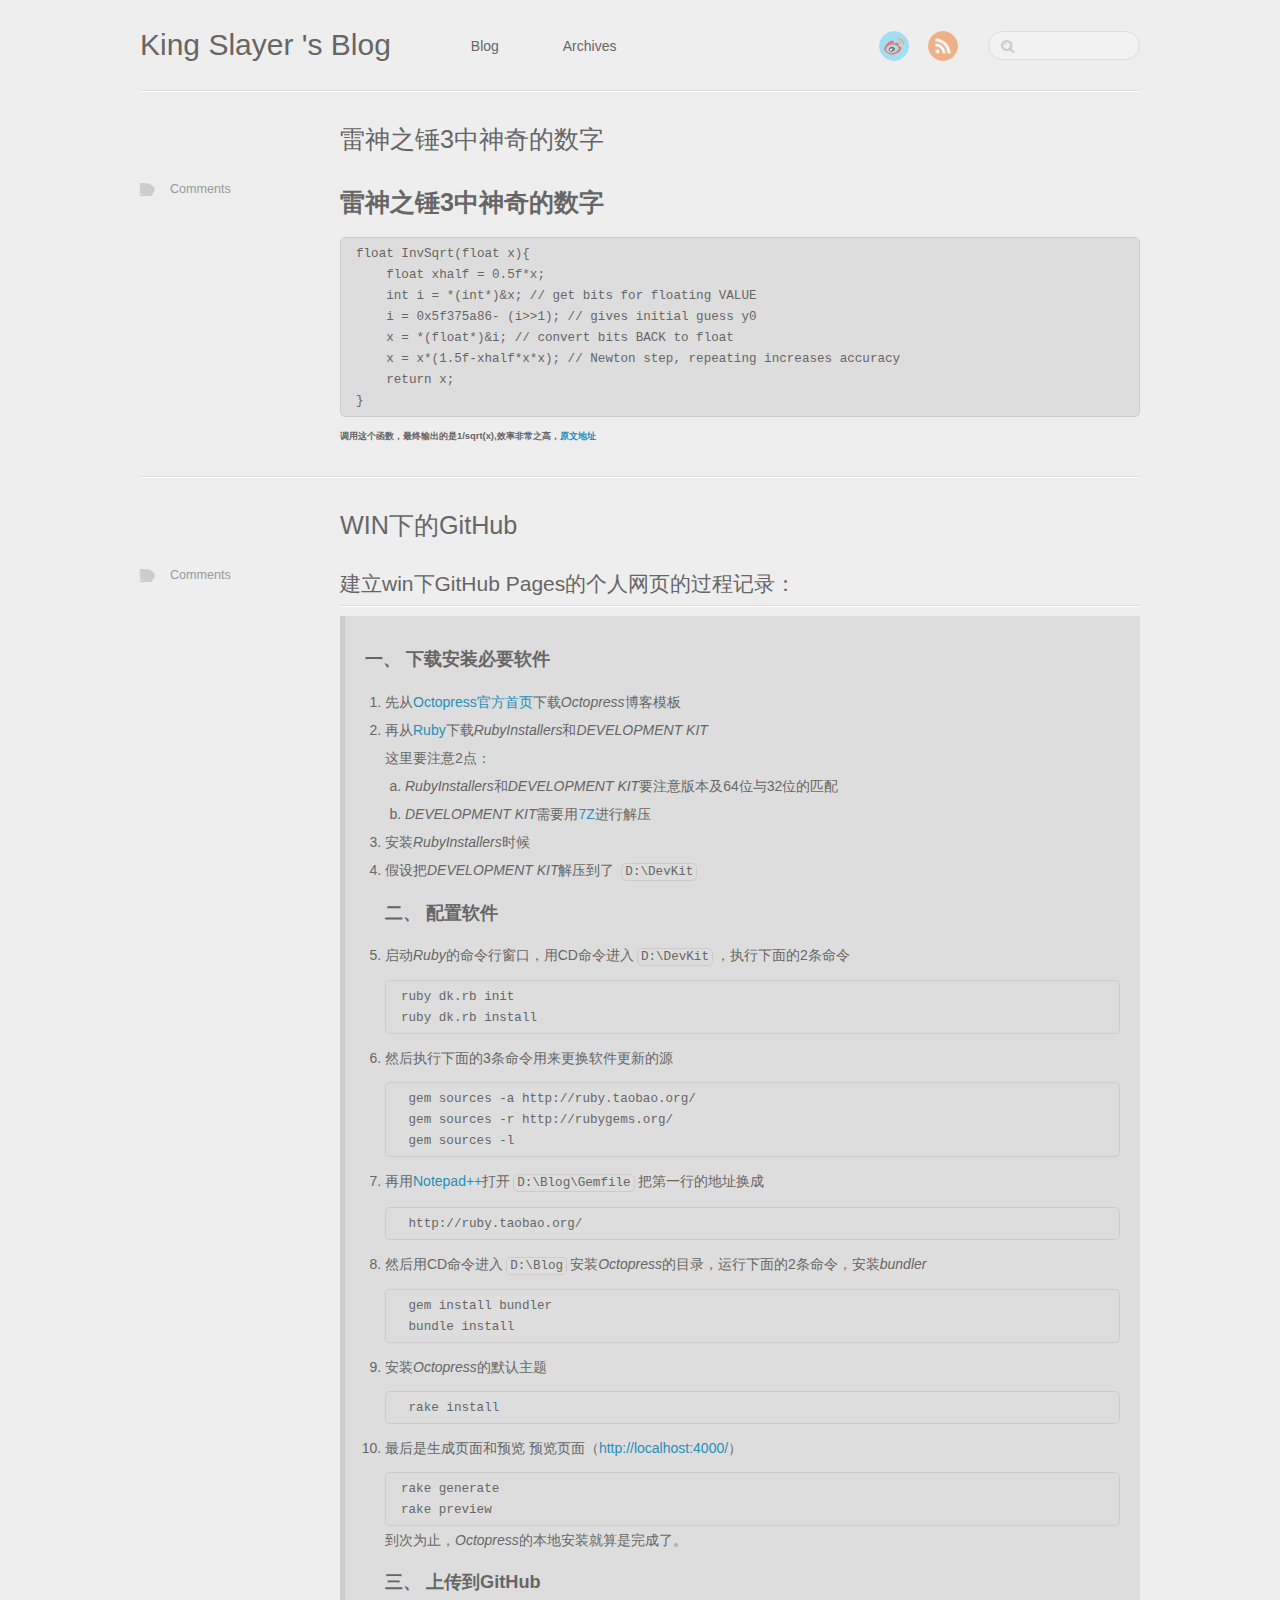
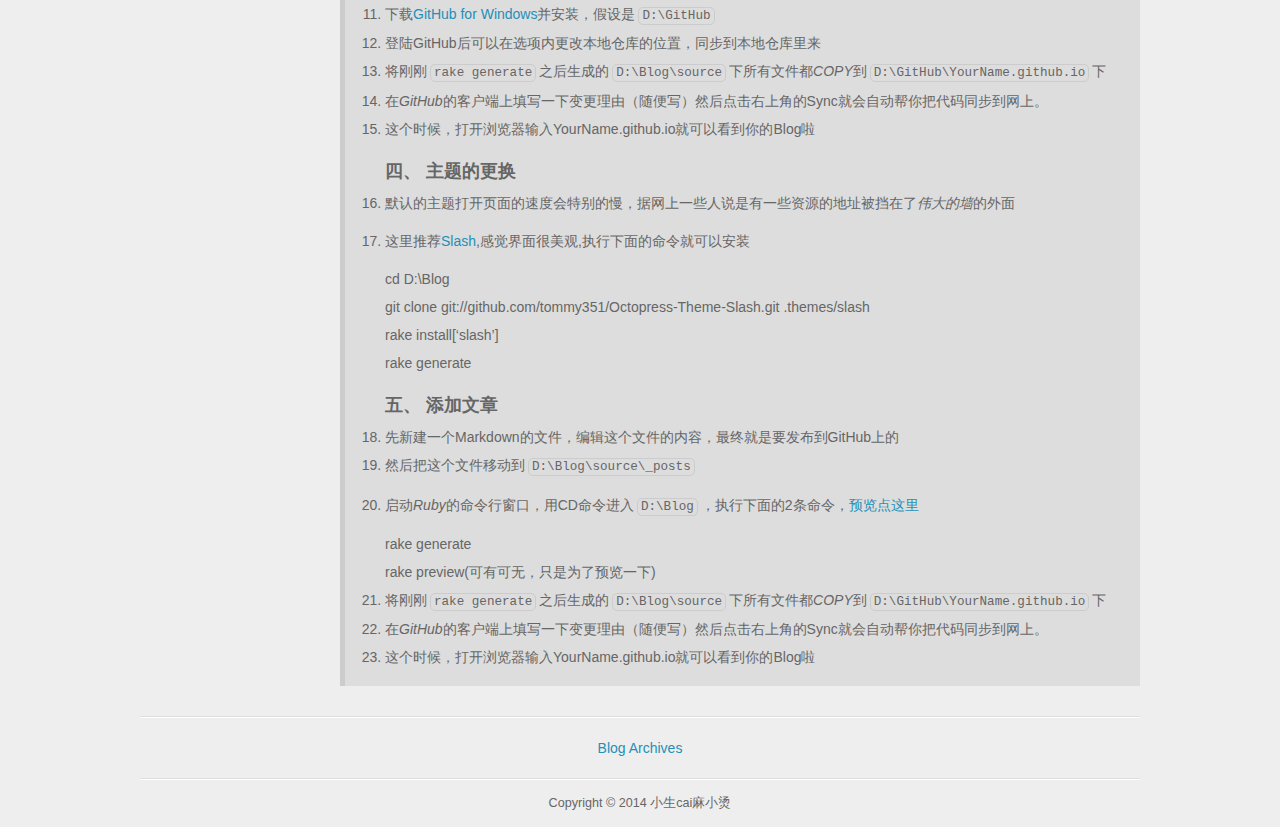
<file: index.html>
<!DOCTYPE HTML>
<html>
<head>
	<meta charset="utf-8">
	<title>King Slayer 's Blog</title>
	<meta name="author" content="小生cai麻小烫">

	
	<meta name="description" content="雷神之锤3中神奇的数字 float InvSqrt(float x){ float xhalf = 0.5f*x; int i = *(int*)&amp;x; // get bits for floating VALUE i = 0x5f375a86- (i&gt;&gt;1); // &hellip;">
	
	<meta name="viewport" content="width=device-width, initial-scale=1, maximum-scale=1">

	<link href="/atom.xml" rel="alternate" title="King Slayer 's Blog" type="application/atom+xml">
	<link rel="canonical" href="">
	<link href="/favicon.png" rel="shortcut icon">
	<link href="/stylesheets/screen.css" media="screen, projection" rel="stylesheet" type="text/css">
	<!--[if lt IE 9]><script src="//html5shiv.googlecode.com/svn/trunk/html5.js"></script><![endif]-->
	<script async="true" src="//ajax.googleapis.com/ajax/libs/jquery/1.7.2/jquery.min.js"></script>
	
</head>


<body>
	<header id="header" class="inner"><h1><a href="/">King Slayer 's Blog</a></h1>
<nav id="main-nav"><ul class="main">
	<li><a href="/">Blog</a></li>
	<li><a href="/blog/archives">Archives</a></li>
</ul>
</nav>
<nav id="mobile-nav">
	<div class="alignleft menu">
		<a class="button">Menu</a>
		<div class="container"><ul class="main">
	<li><a href="/">Blog</a></li>
	<li><a href="/blog/archives">Archives</a></li>
</ul>
</div>
	</div>
	<div class="alignright search">
		<a class="button"></a>
		<div class="container">
			<form action="https://www.google.com/search" method="get">
				<input type="text" name="q" results="0">
				<input type="hidden" name="q" value="site:kingslayers.github.io">
			</form>
		</div>
	</div>
</nav>
<nav id="sub-nav" class="alignright">
	<div class="social">
		
		
		
		
		<a class="weibo" href="http://weibo.com/u/1797451122" title="Weibo">Weibo</a>
		
		
    
		
		
		
		
		
		<a class="rss" href="/atom.xml" title="RSS">RSS</a>
		
    
	</div>
	<form class="search" action="https://www.google.com/search" method="get">
		<input class="alignright" type="text" name="q" results="0">
		<input type="hidden" name="q" value="site:kingslayers.github.io">
	</form>
</nav>

</header>
	
		


	
	<div id="content" class="inner">


    <article class="post">
	<h2 class="title">
		
		<a href="/blog/2014/12/18/di-er-pian/">
		
			雷神之锤3中神奇的数字</a>
	</h2>
	<div class="entry-content">
		<h1>雷神之锤3中神奇的数字</h1>

<pre><code>float InvSqrt(float x){
    float xhalf = 0.5f*x;
    int i = *(int*)&amp;x; // get bits for floating VALUE
    i = 0x5f375a86- (i&gt;&gt;1); // gives initial guess y0
    x = *(float*)&amp;i; // convert bits BACK to float
    x = x*(1.5f-xhalf*x*x); // Newton step, repeating increases accuracy
    return x;
}
</code></pre>

<h6>调用这个函数，最终输出的是1/sqrt(x),效率非常之高，<a href="http://octopress.org">原文地址</a></h6>

		
		
	</div>


<div class="meta">
	<div class="date">








  


<time datetime="2014-12-18T08:33:03+08:00" pubdate data-updated="true"></time></div>
	<div class="tags">

</div>
	
	
          <div class="comments"><a href="/blog/2014/12/18/di-er-pian/#comments">Comments</a>
         
</div>
</article>


    <article class="post">
	<h2 class="title">
		
		<a href="/blog/2014/08/12/di-yi-pian/">
		
			WIN下的GitHub</a>
	</h2>
	<div class="entry-content">
		<h2>建立win下GitHub Pages的个人网页的过程记录：</h2>

<blockquote><h3>一、 下载安装必要软件</h3>

<ol>
<li>先从<a href="http://octopress.org">Octopress官方首页</a>下载<em>Octopress</em>博客模板</li>
<li>再从<a href="http://rubyinstaller.org/downloads/">Ruby</a>下载<em>RubyInstallers</em>和<em>DEVELOPMENT KIT</em><br/>
 这里要注意2点：

<ol type="a">
<li><em>RubyInstallers</em>和<em>DEVELOPMENT KIT</em>要注意版本及64位与32位的匹配</li>
<li><em>DEVELOPMENT KIT</em>需要用<a href="http://sparanoid.com/lab/7z/">7Z</a>进行解压</li>
</ol>
</li>
<li>安装<em>RubyInstallers</em>时候</li>
<li>假设把<em>DEVELOPMENT KIT</em>解压到了 <code>D:\DevKit</code>

<h3>二、 配置软件</h3></li>
<li><p>启动<em>Ruby</em>的命令行窗口，用CD命令进入<code>D:\DevKit</code>，执行下面的2条命令</p>

<pre><code>ruby dk.rb init
ruby dk.rb install
</code></pre></li>
<li><p>然后执行下面的3条命令用来更换软件更新的源</p>

<pre><code> gem sources -a http://ruby.taobao.org/
 gem sources -r http://rubygems.org/
 gem sources -l
</code></pre></li>
<li><p>再用<a href="http://www.notepad-plus-plus.org/">Notepad++</a>打开<code>D:\Blog\Gemfile</code>把第一行的地址换成</p>

<pre><code> http://ruby.taobao.org/
</code></pre></li>
<li><p>然后用CD命令进入<code>D:\Blog</code>安装<em>Octopress</em>的目录，运行下面的2条命令，安装<em>bundler</em></p>

<pre><code> gem install bundler
 bundle install
</code></pre></li>
<li><p>安装<em>Octopress</em>的默认主题</p>

<pre><code> rake install
</code></pre></li>
<li><p>最后是生成页面和预览 预览页面（<a href="http://localhost:4000/">http://localhost:4000/</a>）</p>

<pre><code>rake generate
rake preview
</code></pre>

到次为止，<em>Octopress</em>的本地安装就算是完成了。

<h3>三、 上传到GitHub</h3></li>
<li>下载<a href="https://windows.github.com/">GitHub for Windows</a>并安装，假设是<code>D:\GitHub</code></li>
<li>登陆GitHub后可以在选项内更改本地仓库的位置，同步到本地仓库里来</li>
<li>将刚刚<code>rake generate</code>之后生成的<code>D:\Blog\source</code>下所有文件都<em>COPY</em>到<code>D:\GitHub\YourName.github.io</code>下</li>
<li>在<em>GitHub</em>的客户端上填写一下变更理由（随便写）然后点击右上角的Sync就会自动帮你把代码同步到网上。</li>
<li>这个时候，打开浏览器输入YourName.github.io就可以看到你的Blog啦

<h3>四、 主题的更换</h3></li>
<li>默认的主题打开页面的速度会特别的慢，据网上一些人说是有一些资源的地址被挡在了<em>伟大的墙</em>的外面</li>
<li><p>这里推荐<a href="http://tommy351.github.io/Octopress-Theme-Slash/index_tw.html">Slash</a>,感觉界面很美观,执行下面的命令就可以安装</p>

<p> cd D:\Blog<br/>
 git clone git://github.com/tommy351/Octopress-Theme-Slash.git .themes/slash<br/>
 rake install[&lsquo;slash&rsquo;]<br/>
 rake generate</p>

<h3>五、 添加文章</h3></li>
<li>先新建一个Markdown的文件，编辑这个文件的内容，最终就是要发布到GitHub上的</li>
<li>然后把这个文件移动到<code>D:\Blog\source\_posts</code></li>
<li><p>启动<em>Ruby</em>的命令行窗口，用CD命令进入<code>D:\Blog</code>，执行下面的2条命令，<a href="http://localhost:4000/">预览点这里</a></p>

<p> rake generate<br/>
 rake preview(可有可无，只是为了预览一下)</p></li>
<li>将刚刚<code>rake generate</code>之后生成的<code>D:\Blog\source</code>下所有文件都<em>COPY</em>到<code>D:\GitHub\YourName.github.io</code>下</li>
<li>在<em>GitHub</em>的客户端上填写一下变更理由（随便写）然后点击右上角的Sync就会自动帮你把代码同步到网上。</li>
<li>这个时候，打开浏览器输入YourName.github.io就可以看到你的Blog啦</li>
</ol>
</blockquote>

		
		
	</div>


<div class="meta">
	<div class="date">








  


<time datetime="2014-08-12T08:33:03+08:00" pubdate data-updated="true"></time></div>
	<div class="tags">

</div>
	
	
          <div class="comments"><a href="/blog/2014/08/12/di-yi-pian/#comments">Comments</a>
         
</div>
</article>

<nav id="pagenavi">
    
    
    <div class="center"><a href="/blog/archives">Blog Archives</a></div>
</nav></div>
	<footer id="footer" class="inner">Copyright &copy; 2014

    小生cai麻小烫

<script type="text/javascript">
var _bdhmProtocol = (("https:" == document.location.protocol) ? " https://" : " http://");
document.write(unescape("%3Cscript src='" + _bdhmProtocol + "hm.baidu.com/h.js%3F1a7247592739180946e86249f70eda1c' type='text/javascript'%3E%3C/script%3E"));
</script>
</footer>
	<script src="/javascripts/slash.js"></script>
<script src="/javascripts/jquery.fancybox.pack.js"></script>
<script type="text/javascript">
(function($){
	$('.fancybox').fancybox();
})(jQuery);
</script> <!-- Delete or comment this line to disable Fancybox -->






</body>
</html>
</file>
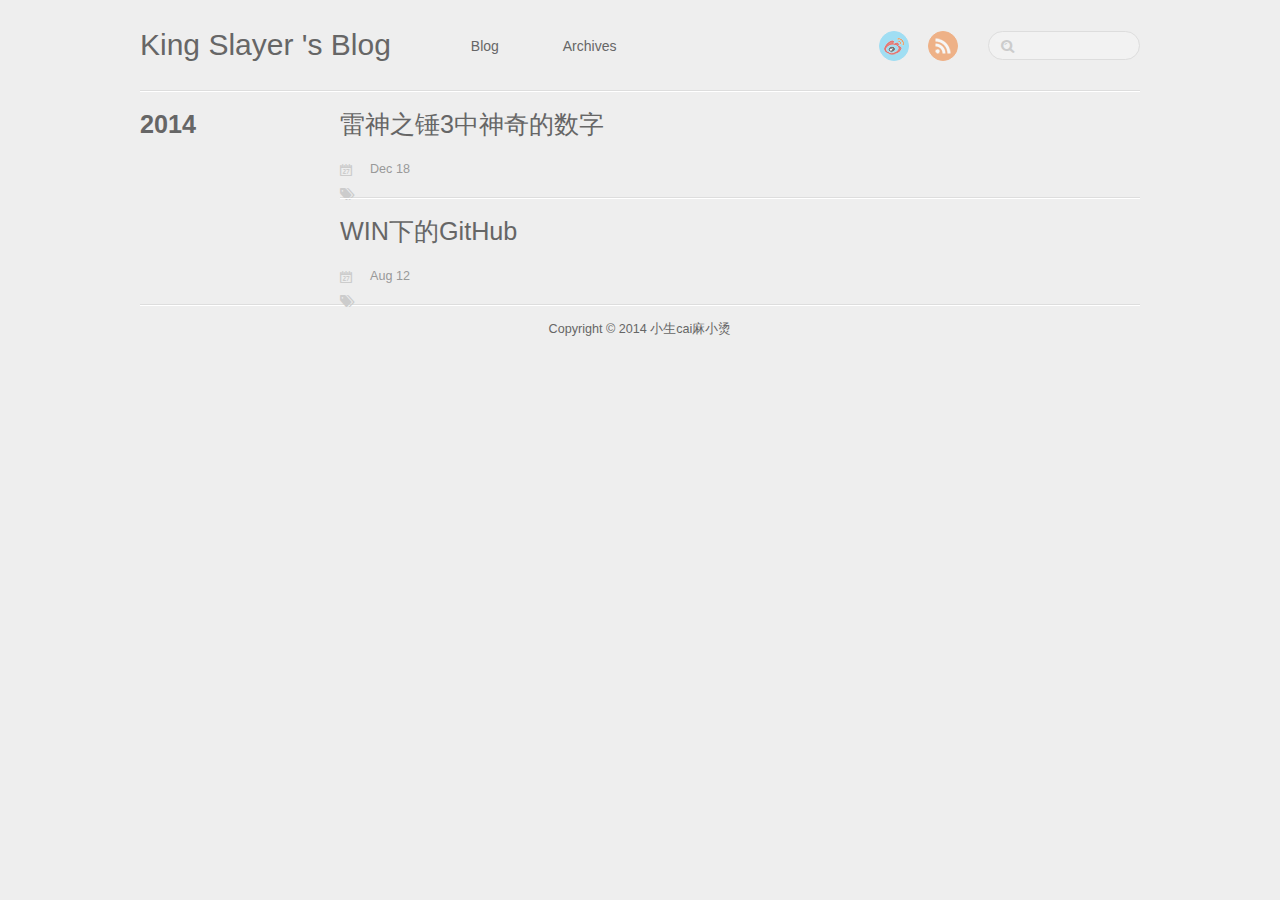
<file: blog/archives/index.html>
<!DOCTYPE HTML>
<html>
<head>
	<meta charset="utf-8">
	<title>Blog Archives - King Slayer 's Blog</title>
	<meta name="author" content="小生cai麻小烫">

	
	<meta name="description" content=" 2014 雷神之锤3中神奇的数字 Dec 18 WIN下的GitHub Aug 12 ">
	
	<meta name="viewport" content="width=device-width, initial-scale=1, maximum-scale=1">

	<link href="/atom.xml" rel="alternate" title="King Slayer 's Blog" type="application/atom+xml">
	<link rel="canonical" href="">
	<link href="/favicon.png" rel="shortcut icon">
	<link href="/stylesheets/screen.css" media="screen, projection" rel="stylesheet" type="text/css">
	<!--[if lt IE 9]><script src="//html5shiv.googlecode.com/svn/trunk/html5.js"></script><![endif]-->
	<script async="true" src="//ajax.googleapis.com/ajax/libs/jquery/1.7.2/jquery.min.js"></script>
	
</head>


<body>
	<header id="header" class="inner"><h1><a href="/">King Slayer 's Blog</a></h1>
<nav id="main-nav"><ul class="main">
	<li><a href="/">Blog</a></li>
	<li><a href="/blog/archives">Archives</a></li>
</ul>
</nav>
<nav id="mobile-nav">
	<div class="alignleft menu">
		<a class="button">Menu</a>
		<div class="container"><ul class="main">
	<li><a href="/">Blog</a></li>
	<li><a href="/blog/archives">Archives</a></li>
</ul>
</div>
	</div>
	<div class="alignright search">
		<a class="button"></a>
		<div class="container">
			<form action="https://www.google.com/search" method="get">
				<input type="text" name="q" results="0">
				<input type="hidden" name="q" value="site:kingslayers.github.io">
			</form>
		</div>
	</div>
</nav>
<nav id="sub-nav" class="alignright">
	<div class="social">
		
		
		
		
		<a class="weibo" href="http://weibo.com/u/1797451122" title="Weibo">Weibo</a>
		
		
    
		
		
		
		
		
		<a class="rss" href="/atom.xml" title="RSS">RSS</a>
		
    
	</div>
	<form class="search" action="https://www.google.com/search" method="get">
		<input class="alignright" type="text" name="q" results="0">
		<input type="hidden" name="q" value="site:kingslayers.github.io">
	</form>
</nav>

</header>
	
		


	
	<div id="content" class="inner">
	


	
	
	<section class="archives"><h1 class="year">2014</h1>

<article>
	<h2 class="title"><a href="/blog/2014/12/18/di-er-pian/">雷神之锤3中神奇的数字</a></h2>
	<div class="meta">
		<div class="date">Dec 18</div>
		<div class="tags">

</div>
	    
	</div>
</article>
	

	


<article>
	<h2 class="title"><a href="/blog/2014/08/12/di-yi-pian/">WIN下的GitHub</a></h2>
	<div class="meta">
		<div class="date">Aug 12</div>
		<div class="tags">

</div>
	    
	</div>
</article>
	
	</section>
	
</div>
	<footer id="footer" class="inner">Copyright &copy; 2014

    小生cai麻小烫

<script type="text/javascript">
var _bdhmProtocol = (("https:" == document.location.protocol) ? " https://" : " http://");
document.write(unescape("%3Cscript src='" + _bdhmProtocol + "hm.baidu.com/h.js%3F1a7247592739180946e86249f70eda1c' type='text/javascript'%3E%3C/script%3E"));
</script>
</footer>
	<script src="/javascripts/slash.js"></script>
<script src="/javascripts/jquery.fancybox.pack.js"></script>
<script type="text/javascript">
(function($){
	$('.fancybox').fancybox();
})(jQuery);
</script> <!-- Delete or comment this line to disable Fancybox -->






</body>
</html>
</file>
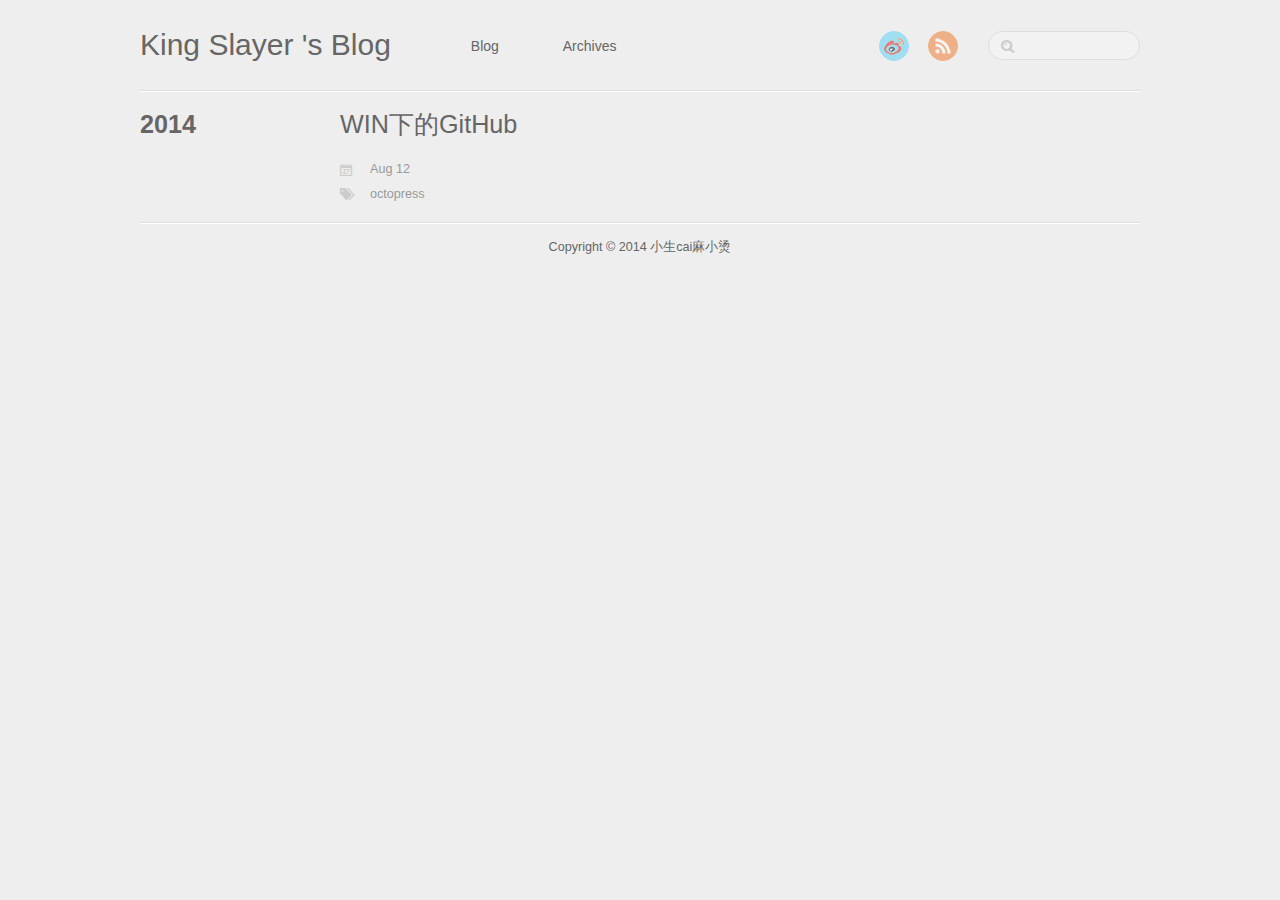
<file: blog/categories/octopress/index.html>
<!DOCTYPE HTML>
<html>
<head>
	<meta charset="utf-8">
	<title>Category: octopress - King Slayer 's Blog</title>
	<meta name="author" content="小生cai麻小烫">

	
	<meta name="description" content="Category: octopress">
	
	<meta name="viewport" content="width=device-width, initial-scale=1, maximum-scale=1">

	<link href="/atom.xml" rel="alternate" title="King Slayer 's Blog" type="application/atom+xml">
	<link rel="canonical" href="">
	<link href="/favicon.png" rel="shortcut icon">
	<link href="/stylesheets/screen.css" media="screen, projection" rel="stylesheet" type="text/css">
	<!--[if lt IE 9]><script src="//html5shiv.googlecode.com/svn/trunk/html5.js"></script><![endif]-->
	<script async="true" src="//ajax.googleapis.com/ajax/libs/jquery/1.7.2/jquery.min.js"></script>
	
</head>


<body>
	<header id="header" class="inner"><h1><a href="/">King Slayer 's Blog</a></h1>
<nav id="main-nav"><ul class="main">
	<li><a href="/">Blog</a></li>
	<li><a href="/blog/archives">Archives</a></li>
</ul>
</nav>
<nav id="mobile-nav">
	<div class="alignleft menu">
		<a class="button">Menu</a>
		<div class="container"><ul class="main">
	<li><a href="/">Blog</a></li>
	<li><a href="/blog/archives">Archives</a></li>
</ul>
</div>
	</div>
	<div class="alignright search">
		<a class="button"></a>
		<div class="container">
			<form action="https://www.google.com/search" method="get">
				<input type="text" name="q" results="0">
				<input type="hidden" name="q" value="site:kingslayers.github.io">
			</form>
		</div>
	</div>
</nav>
<nav id="sub-nav" class="alignright">
	<div class="social">
		
		
		
		
		<a class="weibo" href="http://weibo.com/u/1797451122" title="Weibo">Weibo</a>
		
		
    
		
		
		
		
		
		<a class="rss" href="/atom.xml" title="RSS">RSS</a>
		
    
	</div>
	<form class="search" action="https://www.google.com/search" method="get">
		<input class="alignright" type="text" name="q" results="0">
		<input type="hidden" name="q" value="site:kingslayers.github.io">
	</form>
</nav>

</header>
	
		


	
	<div id="content" class="inner">
	


	
	
	<section class="archives"><h1 class="year">2014</h1>

<article>
	<h2 class="title"><a href="/blog/2014/08/12/di-yi-pian/">WIN下的GitHub</a></h2>
	<div class="meta">
		<div class="date">Aug 12</div>
		<div class="tags">


	<a class='category' href='/blog/categories/octopress/'>octopress</a>


</div>
	    
	</div>
</article>
	
	</section>
	

</div>
	<footer id="footer" class="inner">Copyright &copy; 2014

    小生cai麻小烫

<script type="text/javascript">
var _bdhmProtocol = (("https:" == document.location.protocol) ? " https://" : " http://");
document.write(unescape("%3Cscript src='" + _bdhmProtocol + "hm.baidu.com/h.js%3F1a7247592739180946e86249f70eda1c' type='text/javascript'%3E%3C/script%3E"));
</script>
</footer>
	<script src="/javascripts/slash.js"></script>
<script src="/javascripts/jquery.fancybox.pack.js"></script>
<script type="text/javascript">
(function($){
	$('.fancybox').fancybox();
})(jQuery);
</script> <!-- Delete or comment this line to disable Fancybox -->






</body>
</html>
</file>
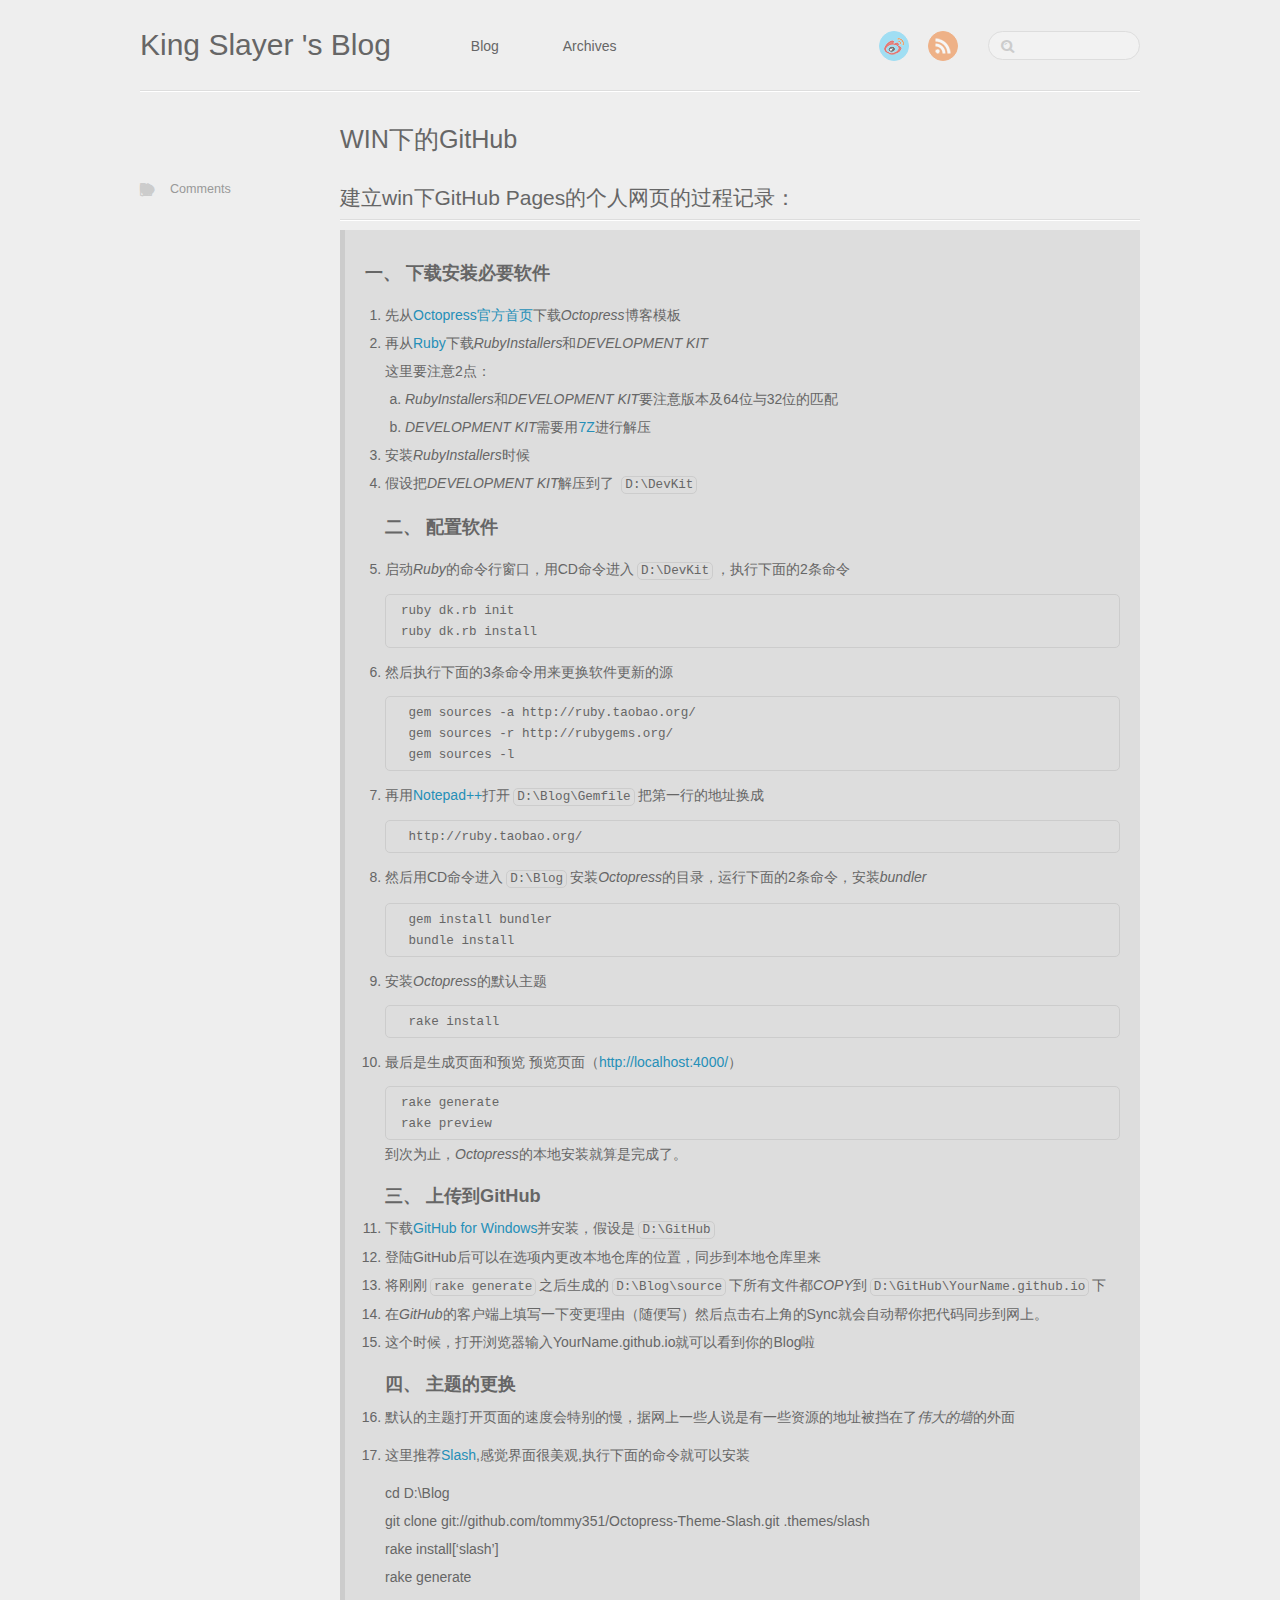
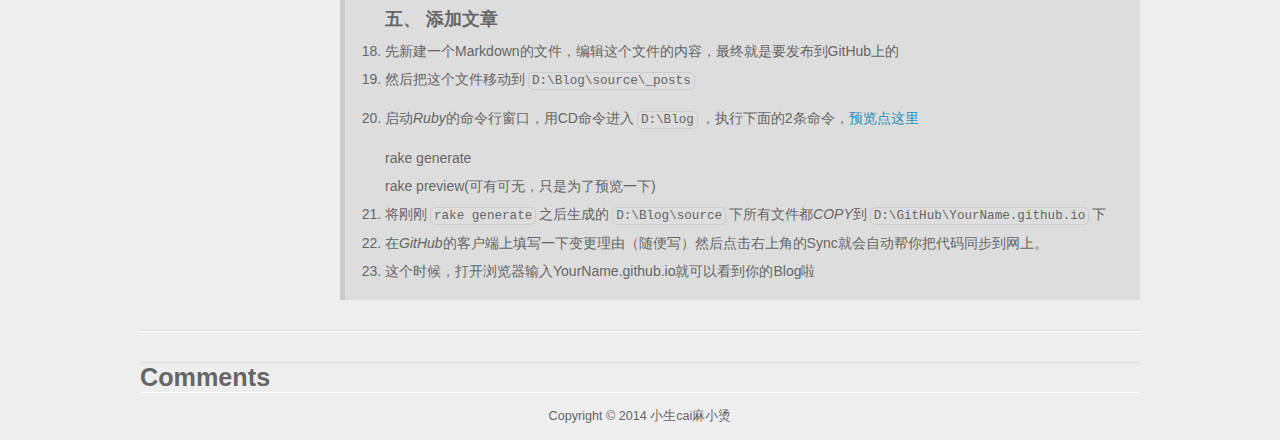
<file: blog/2014/08/12/di-yi-pian/index.html>
<!DOCTYPE HTML>
<html>
<head>
	<meta charset="utf-8">
	<title>WIN下的GitHub - King Slayer 's Blog</title>
	<meta name="author" content="小生cai麻小烫">

	
	<meta name="description" content="建立win下GitHub Pages的个人网页的过程记录： 一、 下载安装必要软件 先从Octopress官方首页下载Octopress博客模板
再从Ruby下载RubyInstallers和DEVELOPMENT KIT 这里要注意2点： RubyInstallers和DEVELOPMENT &hellip;">
	
	<meta name="viewport" content="width=device-width, initial-scale=1, maximum-scale=1">

	<link href="/atom.xml" rel="alternate" title="King Slayer 's Blog" type="application/atom+xml">
	<link rel="canonical" href="">
	<link href="/favicon.png" rel="shortcut icon">
	<link href="/stylesheets/screen.css" media="screen, projection" rel="stylesheet" type="text/css">
	<!--[if lt IE 9]><script src="//html5shiv.googlecode.com/svn/trunk/html5.js"></script><![endif]-->
	<script async="true" src="//ajax.googleapis.com/ajax/libs/jquery/1.7.2/jquery.min.js"></script>
	
</head>


<body>
	<header id="header" class="inner"><h1><a href="/">King Slayer 's Blog</a></h1>
<nav id="main-nav"><ul class="main">
	<li><a href="/">Blog</a></li>
	<li><a href="/blog/archives">Archives</a></li>
</ul>
</nav>
<nav id="mobile-nav">
	<div class="alignleft menu">
		<a class="button">Menu</a>
		<div class="container"><ul class="main">
	<li><a href="/">Blog</a></li>
	<li><a href="/blog/archives">Archives</a></li>
</ul>
</div>
	</div>
	<div class="alignright search">
		<a class="button"></a>
		<div class="container">
			<form action="https://www.google.com/search" method="get">
				<input type="text" name="q" results="0">
				<input type="hidden" name="q" value="site:kingslayers.github.io">
			</form>
		</div>
	</div>
</nav>
<nav id="sub-nav" class="alignright">
	<div class="social">
		
		
		
		
		<a class="weibo" href="http://weibo.com/u/1797451122" title="Weibo">Weibo</a>
		
		
    
		
		
		
		
		
		<a class="rss" href="/atom.xml" title="RSS">RSS</a>
		
    
	</div>
	<form class="search" action="https://www.google.com/search" method="get">
		<input class="alignright" type="text" name="q" results="0">
		<input type="hidden" name="q" value="site:kingslayers.github.io">
	</form>
</nav>

</header>
	
		


	
	<div id="content" class="inner"><article class="post">
	<h2 class="title">WIN下的GitHub</h2>
	<div class="entry-content"><h2>建立win下GitHub Pages的个人网页的过程记录：</h2>

<blockquote><h3>一、 下载安装必要软件</h3>

<ol>
<li>先从<a href="http://octopress.org">Octopress官方首页</a>下载<em>Octopress</em>博客模板</li>
<li>再从<a href="http://rubyinstaller.org/downloads/">Ruby</a>下载<em>RubyInstallers</em>和<em>DEVELOPMENT KIT</em><br/>
 这里要注意2点：

<ol type="a">
<li><em>RubyInstallers</em>和<em>DEVELOPMENT KIT</em>要注意版本及64位与32位的匹配</li>
<li><em>DEVELOPMENT KIT</em>需要用<a href="http://sparanoid.com/lab/7z/">7Z</a>进行解压</li>
</ol>
</li>
<li>安装<em>RubyInstallers</em>时候</li>
<li>假设把<em>DEVELOPMENT KIT</em>解压到了 <code>D:\DevKit</code>

<h3>二、 配置软件</h3></li>
<li><p>启动<em>Ruby</em>的命令行窗口，用CD命令进入<code>D:\DevKit</code>，执行下面的2条命令</p>

<pre><code>ruby dk.rb init
ruby dk.rb install
</code></pre></li>
<li><p>然后执行下面的3条命令用来更换软件更新的源</p>

<pre><code> gem sources -a http://ruby.taobao.org/
 gem sources -r http://rubygems.org/
 gem sources -l
</code></pre></li>
<li><p>再用<a href="http://www.notepad-plus-plus.org/">Notepad++</a>打开<code>D:\Blog\Gemfile</code>把第一行的地址换成</p>

<pre><code> http://ruby.taobao.org/
</code></pre></li>
<li><p>然后用CD命令进入<code>D:\Blog</code>安装<em>Octopress</em>的目录，运行下面的2条命令，安装<em>bundler</em></p>

<pre><code> gem install bundler
 bundle install
</code></pre></li>
<li><p>安装<em>Octopress</em>的默认主题</p>

<pre><code> rake install
</code></pre></li>
<li><p>最后是生成页面和预览 预览页面（<a href="http://localhost:4000/">http://localhost:4000/</a>）</p>

<pre><code>rake generate
rake preview
</code></pre>

到次为止，<em>Octopress</em>的本地安装就算是完成了。

<h3>三、 上传到GitHub</h3></li>
<li>下载<a href="https://windows.github.com/">GitHub for Windows</a>并安装，假设是<code>D:\GitHub</code></li>
<li>登陆GitHub后可以在选项内更改本地仓库的位置，同步到本地仓库里来</li>
<li>将刚刚<code>rake generate</code>之后生成的<code>D:\Blog\source</code>下所有文件都<em>COPY</em>到<code>D:\GitHub\YourName.github.io</code>下</li>
<li>在<em>GitHub</em>的客户端上填写一下变更理由（随便写）然后点击右上角的Sync就会自动帮你把代码同步到网上。</li>
<li>这个时候，打开浏览器输入YourName.github.io就可以看到你的Blog啦

<h3>四、 主题的更换</h3></li>
<li>默认的主题打开页面的速度会特别的慢，据网上一些人说是有一些资源的地址被挡在了<em>伟大的墙</em>的外面</li>
<li><p>这里推荐<a href="http://tommy351.github.io/Octopress-Theme-Slash/index_tw.html">Slash</a>,感觉界面很美观,执行下面的命令就可以安装</p>

<p> cd D:\Blog<br/>
 git clone git://github.com/tommy351/Octopress-Theme-Slash.git .themes/slash<br/>
 rake install[&lsquo;slash&rsquo;]<br/>
 rake generate</p>

<h3>五、 添加文章</h3></li>
<li>先新建一个Markdown的文件，编辑这个文件的内容，最终就是要发布到GitHub上的</li>
<li>然后把这个文件移动到<code>D:\Blog\source\_posts</code></li>
<li><p>启动<em>Ruby</em>的命令行窗口，用CD命令进入<code>D:\Blog</code>，执行下面的2条命令，<a href="http://localhost:4000/">预览点这里</a></p>

<p> rake generate<br/>
 rake preview(可有可无，只是为了预览一下)</p></li>
<li>将刚刚<code>rake generate</code>之后生成的<code>D:\Blog\source</code>下所有文件都<em>COPY</em>到<code>D:\GitHub\YourName.github.io</code>下</li>
<li>在<em>GitHub</em>的客户端上填写一下变更理由（随便写）然后点击右上角的Sync就会自动帮你把代码同步到网上。</li>
<li>这个时候，打开浏览器输入YourName.github.io就可以看到你的Blog啦</li>
</ol>
</blockquote>
</div>


<div class="meta">
	<div class="date">








  


<time datetime="2014-08-12T08:33:03+08:00" pubdate data-updated="true"></time></div>
	<div class="tags">

</div>
	
	
          <div class="comments"><a href="#comments">Comments</a>
         
</div>
</article>

	<div class="share">
	<div class="addthis_toolbox addthis_default_style ">
		
		
		<a class="addthis_button_tweet"></a>
				
		
		
	</div>
	
</div>




  <section>
    <h1>Comments</h1>
    <div id="comments" aria-live="polite"><div class="ds-thread" data-title="WIN下的GitHub"></div>
<script type="text/javascript">
  var duoshuoQuery = {short_name:"kingslayer"};
  (function() {
    var ds = document.createElement('script');
    ds.type = 'text/javascript';ds.async = true;
    ds.src = 'http://static.duoshuo.com/embed.js';
    ds.charset = 'UTF-8';
    (document.getElementsByTagName('head')[0] 
    || document.getElementsByTagName('body')[0]).appendChild(ds);
  })();
</script></div>
  </section>
</div>
	<footer id="footer" class="inner">Copyright &copy; 2014

    小生cai麻小烫

<script type="text/javascript">
var _bdhmProtocol = (("https:" == document.location.protocol) ? " https://" : " http://");
document.write(unescape("%3Cscript src='" + _bdhmProtocol + "hm.baidu.com/h.js%3F1a7247592739180946e86249f70eda1c' type='text/javascript'%3E%3C/script%3E"));
</script>
</footer>
	<script src="/javascripts/slash.js"></script>
<script src="/javascripts/jquery.fancybox.pack.js"></script>
<script type="text/javascript">
(function($){
	$('.fancybox').fancybox();
})(jQuery);
</script> <!-- Delete or comment this line to disable Fancybox -->






</body>
</html>
</file>
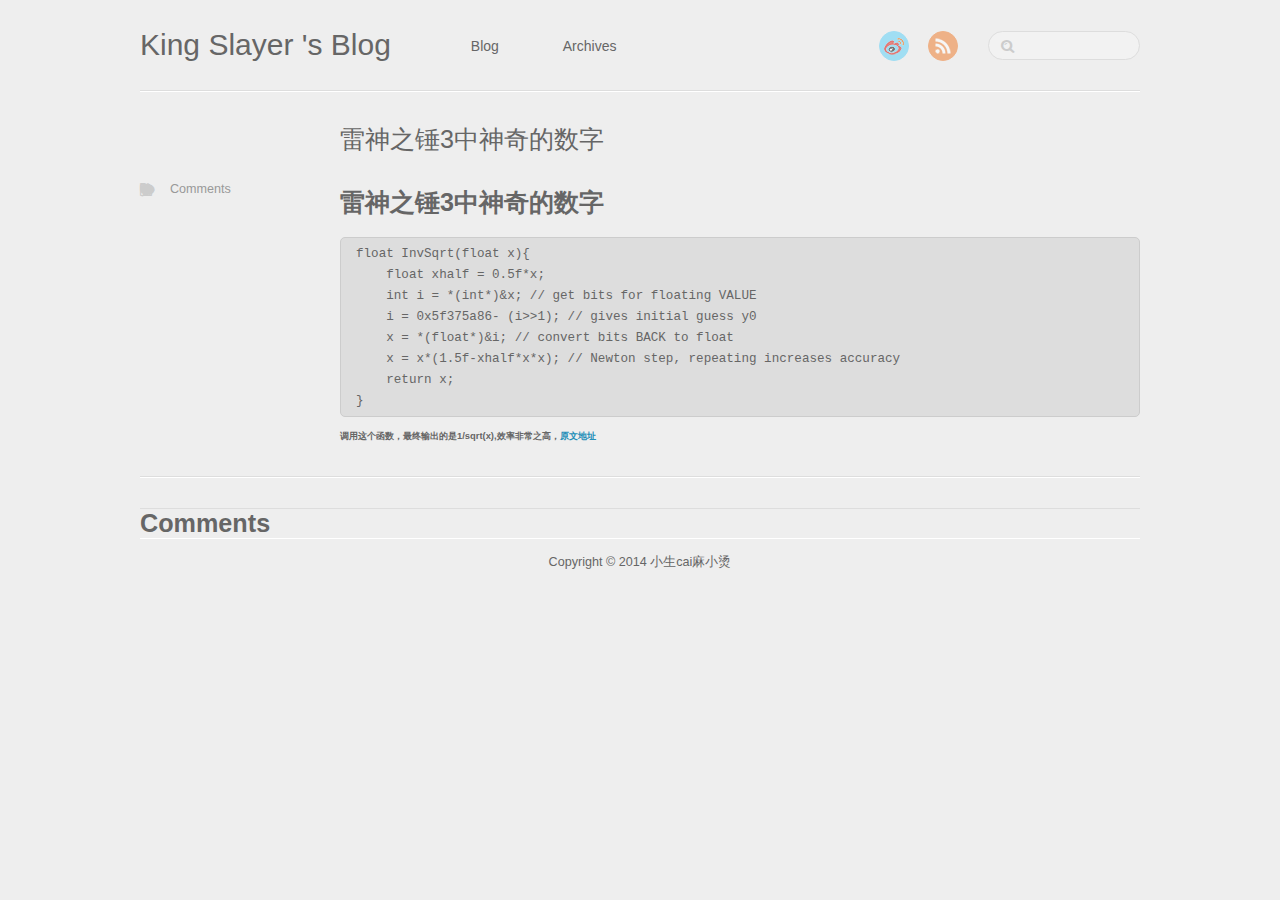
<file: blog/2014/12/18/di-er-pian/index.html>
<!DOCTYPE HTML>
<html>
<head>
	<meta charset="utf-8">
	<title>雷神之锤3中神奇的数字 - King Slayer 's Blog</title>
	<meta name="author" content="小生cai麻小烫">

	
	<meta name="description" content="雷神之锤3中神奇的数字 float InvSqrt(float x){ float xhalf = 0.5f*x; int i = *(int*)&amp;x; // get bits for floating VALUE i = 0x5f375a86- (i&gt;&gt;1); // &hellip;">
	
	<meta name="viewport" content="width=device-width, initial-scale=1, maximum-scale=1">

	<link href="/atom.xml" rel="alternate" title="King Slayer 's Blog" type="application/atom+xml">
	<link rel="canonical" href="">
	<link href="/favicon.png" rel="shortcut icon">
	<link href="/stylesheets/screen.css" media="screen, projection" rel="stylesheet" type="text/css">
	<!--[if lt IE 9]><script src="//html5shiv.googlecode.com/svn/trunk/html5.js"></script><![endif]-->
	<script async="true" src="//ajax.googleapis.com/ajax/libs/jquery/1.7.2/jquery.min.js"></script>
	
</head>


<body>
	<header id="header" class="inner"><h1><a href="/">King Slayer 's Blog</a></h1>
<nav id="main-nav"><ul class="main">
	<li><a href="/">Blog</a></li>
	<li><a href="/blog/archives">Archives</a></li>
</ul>
</nav>
<nav id="mobile-nav">
	<div class="alignleft menu">
		<a class="button">Menu</a>
		<div class="container"><ul class="main">
	<li><a href="/">Blog</a></li>
	<li><a href="/blog/archives">Archives</a></li>
</ul>
</div>
	</div>
	<div class="alignright search">
		<a class="button"></a>
		<div class="container">
			<form action="https://www.google.com/search" method="get">
				<input type="text" name="q" results="0">
				<input type="hidden" name="q" value="site:kingslayers.github.io">
			</form>
		</div>
	</div>
</nav>
<nav id="sub-nav" class="alignright">
	<div class="social">
		
		
		
		
		<a class="weibo" href="http://weibo.com/u/1797451122" title="Weibo">Weibo</a>
		
		
    
		
		
		
		
		
		<a class="rss" href="/atom.xml" title="RSS">RSS</a>
		
    
	</div>
	<form class="search" action="https://www.google.com/search" method="get">
		<input class="alignright" type="text" name="q" results="0">
		<input type="hidden" name="q" value="site:kingslayers.github.io">
	</form>
</nav>

</header>
	
		


	
	<div id="content" class="inner"><article class="post">
	<h2 class="title">雷神之锤3中神奇的数字</h2>
	<div class="entry-content"><h1>雷神之锤3中神奇的数字</h1>

<pre><code>float InvSqrt(float x){
    float xhalf = 0.5f*x;
    int i = *(int*)&amp;x; // get bits for floating VALUE
    i = 0x5f375a86- (i&gt;&gt;1); // gives initial guess y0
    x = *(float*)&amp;i; // convert bits BACK to float
    x = x*(1.5f-xhalf*x*x); // Newton step, repeating increases accuracy
    return x;
}
</code></pre>

<h6>调用这个函数，最终输出的是1/sqrt(x),效率非常之高，<a href="http://octopress.org">原文地址</a></h6>
</div>


<div class="meta">
	<div class="date">








  


<time datetime="2014-12-18T08:33:03+08:00" pubdate data-updated="true"></time></div>
	<div class="tags">

</div>
	
	
          <div class="comments"><a href="#comments">Comments</a>
         
</div>
</article>

	<div class="share">
	<div class="addthis_toolbox addthis_default_style ">
		
		
		<a class="addthis_button_tweet"></a>
				
		
		
	</div>
	
</div>




  <section>
    <h1>Comments</h1>
    <div id="comments" aria-live="polite"><div class="ds-thread" data-title="雷神之锤3中神奇的数字"></div>
<script type="text/javascript">
  var duoshuoQuery = {short_name:"kingslayer"};
  (function() {
    var ds = document.createElement('script');
    ds.type = 'text/javascript';ds.async = true;
    ds.src = 'http://static.duoshuo.com/embed.js';
    ds.charset = 'UTF-8';
    (document.getElementsByTagName('head')[0] 
    || document.getElementsByTagName('body')[0]).appendChild(ds);
  })();
</script></div>
  </section>
</div>
	<footer id="footer" class="inner">Copyright &copy; 2014

    小生cai麻小烫

<script type="text/javascript">
var _bdhmProtocol = (("https:" == document.location.protocol) ? " https://" : " http://");
document.write(unescape("%3Cscript src='" + _bdhmProtocol + "hm.baidu.com/h.js%3F1a7247592739180946e86249f70eda1c' type='text/javascript'%3E%3C/script%3E"));
</script>
</footer>
	<script src="/javascripts/slash.js"></script>
<script src="/javascripts/jquery.fancybox.pack.js"></script>
<script type="text/javascript">
(function($){
	$('.fancybox').fancybox();
})(jQuery);
</script> <!-- Delete or comment this line to disable Fancybox -->






</body>
</html>
</file>
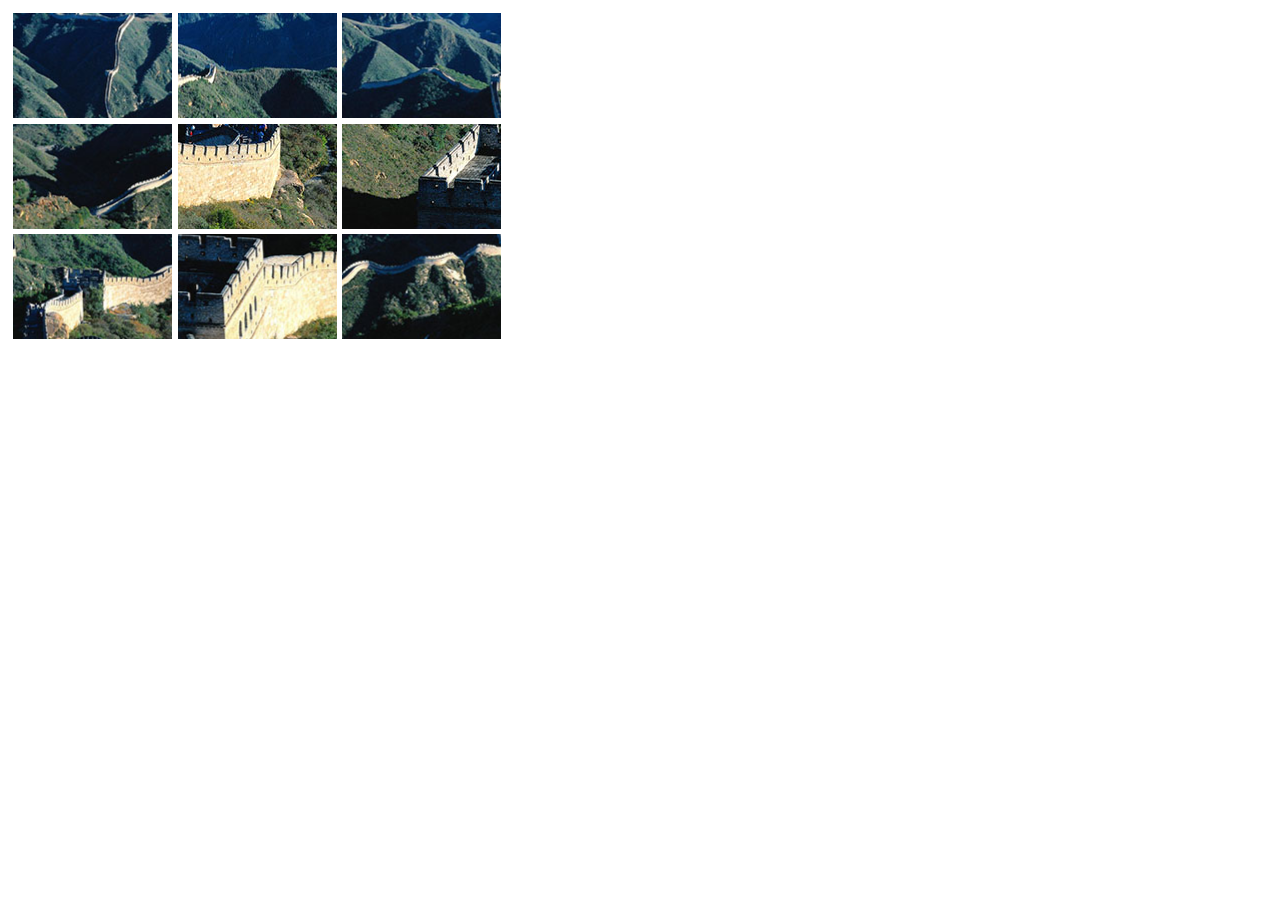
<file: canvas.html>
<!DOCTYPE html>
<html>
<head>
<title>拼图</title>
<meta name="viewport" content="width=device-width, minimum-scale=0.1,user-scalable=no">
<meta http-equiv="Content-Type" content="text/html; charset=UTF-8">
<script charset="UTF-8" type = "text/javascript" src="js/main_canvas.js"></script>
<link rel="stylesheet" type="text/css" href="css/style_canvas.css">
</head>

<body >
	<canvas id="canvas"></canvas>
</body>

</html>
</file>
<file: css/style_canvas.css>
#canvas{
position:absolute;
}
</file>
<file: stylesheets/screen.css>
@font-face{font-family:'FontAwesome';src:url("/font/fontawesome-webfont.eot");src:url("/font/fontawesome-webfont.eot?#iefix") format("embedded-opentype"),url("/font/fontawesome-webfont.woff") format("woff"),url("/font/fontawesome-webfont.ttf") format("truetype"),url("/font/fontawesome-webfont.svgz#FontAwesomeRegular") format("svg"),url("/font/fontawesome-webfont.svg#FontAwesomeRegular") format("svg");font-weight:normal;font-style:normal}*{margin:0;padding:0}body{font-family:"HelveticaNeue-Light","Helvetica Neue Light","Helvetica Neue",Helvetica,Arial,sans-serif;font-weight:300;font-size:14px;background:#eee;color:#666}@media screen and (max-width: 1040px){body{margin:0 20px}}@media screen and (max-width: 600px){body{font-size:13px}}h1{font-size:1.8em}h2{font-size:1.5em}h3{font-size:1.3em}a{text-decoration:none;outline-width:0;color:#258fb8}.alignleft{float:left}.alignright{float:right}.clearfix{*zoom:1}.clearfix:after{content:"";display:table;clear:both}.inner{width:1000px;margin:0 auto}@media screen and (max-width: 1040px){.inner{width:100%}}.pullquote-right:before,.pullquote-left:before{padding:0;border:none;content:attr(data-pullquote);float:right;width:45%;margin:.5em 0 1em 1.5em;position:relative;top:7px;font-size:1.4em;line-height:1.45em}.pullquote-left:before{float:left;margin:.5em 1.5em 1em 0}#header{height:30px;padding:30px 0;border-bottom:1px solid #ddd;line-height:30px}@media screen and (max-width: 1040px){#header{height:auto;position:relative;padding-bottom:10px}}#header a{color:#666;-webkit-transition:color 0.3s;-moz-transition:color 0.3s;-o-transition:color 0.3s;transition:color 0.3s}#header a:hover{color:#258fb8}#header h1{float:left;font-weight:300;font-size:30px}@media screen and (max-width: 1040px){#header h1{float:none}}#main-nav{float:left;margin-left:30px}@media screen and (max-width: 1040px){#main-nav{float:none;margin-left:0;margin-top:15px}}@media screen and (max-width: 600px){#main-nav>ul{display:none}}#main-nav>ul>li{margin-left:50px;display:-moz-inline-stack;display:inline-block;vertical-align:middle;*vertical-align:auto;zoom:1;*display:inline}@media screen and (max-width: 1040px){#main-nav>ul>li{margin-left:0;margin-right:50px}#main-nav>ul>li:last-of-type{margin-right:0}}#main-nav>ul>li:hover>a{color:#258fb8}#main-nav>ul>li>a{padding:38px 0;margin-top:-38px}#main-nav>ul>li>a:after{content:"\f078";color:#ccc;font:12px FontAwesome;padding-left:10px}#main-nav>ul>li>a:only-child:after{content:""}@media screen and (max-width: 1040px){#main-nav>ul>li>a{padding:18px 0}}#main-nav>ul ul{position:absolute;top:60px;left:-15px;z-index:10;white-space:nowrap;background:#ddd;border:1px solid #ccc;list-style:none;display:none;-webkit-box-shadow:0 4px 8px rgba(0,0,0,0.1);-moz-box-shadow:0 4px 8px rgba(0,0,0,0.1);box-shadow:0 4px 8px rgba(0,0,0,0.1);-webkit-border-radius:0 0 5px 5px;-moz-border-radius:0 0 5px 5px;-ms-border-radius:0 0 5px 5px;-o-border-radius:0 0 5px 5px;border-radius:0 0 5px 5px}@media screen and (max-width: 1040px){#main-nav>ul ul{top:40px}}#main-nav>ul ul ul{-webkit-border-radius:0 5px 5px 5px;-moz-border-radius:0 5px 5px 5px;-ms-border-radius:0 5px 5px 5px;-o-border-radius:0 5px 5px 5px;border-radius:0 5px 5px 5px}#main-nav>ul ul li{border-top:1px solid #eee;border-bottom:1px solid #ccc}#main-nav>ul ul li:hover{background:#d5d5d5}#main-nav>ul ul li:first-of-type{border-top:none}#main-nav>ul ul li:first-of-type ul{-webkit-border-radius:0 0 5px 5px;-moz-border-radius:0 0 5px 5px;-ms-border-radius:0 0 5px 5px;-o-border-radius:0 0 5px 5px;border-radius:0 0 5px 5px}#main-nav>ul ul li:last-of-type{border-bottom:none}#main-nav>ul ul li>a{display:block;padding:5px 15px}#main-nav>ul ul li>a:after{content:"\f054";color:#999;font:12px FontAwesome;padding-left:10px}#main-nav>ul ul li>a:hover{color:#666}#main-nav>ul ul li>a:only-child:after{content:""}#main-nav>ul ul ul{top:0;left:100%}#main-nav>ul li{position:relative}#main-nav>ul li:hover>ul{display:block}#main-nav select{display:none;margin-bottom:10px}@media screen and (max-width: 600px){#main-nav select{display:block}}#mobile-nav{display:none;height:37px;position:relative}@media screen and (max-width: 600px){#mobile-nav{display:block}}#mobile-nav a{display:block}#mobile-nav .button{cursor:pointer}#mobile-nav .container{display:none}#mobile-nav .menu{position:relative;width:100%}#mobile-nav .menu .button{background:#f2f2f2;border:1px solid #ddd;color:#999;padding:0 60px 0 10px;position:relative;-webkit-border-radius:5px;-moz-border-radius:5px;-ms-border-radius:5px;-o-border-radius:5px;border-radius:5px}#mobile-nav .menu .button:hover{color:#999}#mobile-nav .menu .button.on{color:#666;-webkit-border-radius:5px 5px 5px 0;-moz-border-radius:5px 5px 5px 0;-ms-border-radius:5px 5px 5px 0;-o-border-radius:5px 5px 5px 0;border-radius:5px 5px 5px 0}#mobile-nav .menu .button.on:before{content:"\f077"}#mobile-nav .menu .button:before{content:"\f078";color:#ddd;font:16px FontAwesome;line-height:30px;position:absolute;top:0;right:40px}#mobile-nav .menu .container{background:#f2f2f2;border:1px solid #ddd;border-top:none;position:absolute;top:31px;z-index:1;-webkit-border-radius:0 0 5px 5px;-moz-border-radius:0 0 5px 5px;-ms-border-radius:0 0 5px 5px;-o-border-radius:0 0 5px 5px;border-radius:0 0 5px 5px}#mobile-nav .menu .container ul{list-style:none}#mobile-nav .menu .container ul ul{margin-left:20px}#mobile-nav .menu .container a{padding:0 10px}#mobile-nav .search{position:absolute;top:0;right:0}#mobile-nav .search .button{background:#ddd;width:30px;height:30px;position:absolute;top:1px;right:-1px;-webkit-border-radius:0 5px 5px 0;-moz-border-radius:0 5px 5px 0;-ms-border-radius:0 5px 5px 0;-o-border-radius:0 5px 5px 0;border-radius:0 5px 5px 0}#mobile-nav .search .button:before{content:"\f002";color:#f2f2f2;font:20px FontAwesome;line-height:30px;position:absolute;top:0;left:7px}#mobile-nav .search .button.on{background:#ccc}#mobile-nav .search .button.on:before{content:"\f00d"}#mobile-nav .search .container{position:absolute;right:51px;z-index:1}#mobile-nav .search input[type="text"]{background:#fff;border:1px solid #ddd;border-right:none;color:#999;font:13px "HelveticaNeue-Light","Helvetica Neue Light","Helvetica Neue",Helvetica,Arial,sans-serif;height:30px;width:100%;padding:0 10px;-webkit-border-radius:5px 0 0 5px;-moz-border-radius:5px 0 0 5px;-ms-border-radius:5px 0 0 5px;-o-border-radius:5px 0 0 5px;border-radius:5px 0 0 5px}@media screen and (max-width: 1040px){#sub-nav{position:absolute;top:30px;right:0}}@media screen and (max-width: 600px){#sub-nav{display:none}}#sub-nav .search{float:left;margin-top:1px;position:relative}@media screen and (max-width: 1040px){#sub-nav .search{float:none;margin-top:15px}}#sub-nav .search:before{content:"\f002";color:#ccc;font:18px FontAwesome;line-height:30px;position:absolute;top:0;right:125px}#sub-nav .search input[type="text"]{background:#f2f2f2;color:#999;border:1px solid #ddd;font:13px "HelveticaNeue-Light","Helvetica Neue Light","Helvetica Neue",Helvetica,Arial,sans-serif;padding:6px 15px 6px 35px;width:100px;-webkit-transition:0.3s;-moz-transition:0.3s;-o-transition:0.3s;transition:0.3s;-webkit-border-radius:15px;-moz-border-radius:15px;-ms-border-radius:15px;-o-border-radius:15px;border-radius:15px}#sub-nav .search input[type="text"]:focus,#sub-nav .search input[type="text"]:active{background:#fff;border-top:1px solid #ccc;color:#666;outline:none}#sub-nav .social{float:left;margin-right:15px}@media screen and (max-width: 1040px){#sub-nav .social{float:none;margin-right:0}#sub-nav .social a:last-of-type{margin-right:0}}#sub-nav .social a{-webkit-border-radius:50%;-moz-border-radius:50%;-ms-border-radius:50%;-o-border-radius:50%;border-radius:50%;display:-moz-inline-stack;display:inline-block;vertical-align:middle;*vertical-align:auto;zoom:1;*display:inline;text-indent:-9999px;margin-right:15px;opacity:0.5;width:28px;height:28px;-webkit-transition:0.3s;-moz-transition:0.3s;-o-transition:0.3s;transition:0.3s}#sub-nav .social a:hover{opacity:1}#sub-nav .social a.facebook{background:url('/images/social/facebook.png?1407998377') center no-repeat #3b5998;border:1px solid #3B5998}#sub-nav .social a.facebook:hover{border:1px solid #2d4373}#sub-nav .social a.google{background:url('/images/social/google.png?1407998377') center no-repeat #c83d20;border:1px solid #C83D20}#sub-nav .social a.google:hover{border:1px solid #9c3019}#sub-nav .social a.twitter{background:url('/images/social/twitter.png?1407998377') center no-repeat #55cff8;border:1px solid #55CFF8}#sub-nav .social a.twitter:hover{border:1px solid #24c1f6}#sub-nav .social a.weibo{background:url('/images/social/weibo.png?1407998377') center no-repeat #55cff8;border:1px solid #55CFF8}#sub-nav .social a.weibo:hover{border:1px solid #24c1f6}#sub-nav .social a.github{background:url('/images/social/github.png?1407998377') center no-repeat #afb6ca;border:1px solid #afb6ca}#sub-nav .social a.github:hover{border:1px solid #909ab6}#sub-nav .social a.coderwall{background:url('/images/social/coderwall.png?1407998377') center no-repeat #3a729f;border:1px solid #3a729f}#sub-nav .social a.coderwall:hover{border:1px solid #2c577a}#sub-nav .social a.pinboard{background:url('/images/social/pinboard.png?1407998377') center no-repeat #0066c8;border:1px solid #3a729f}#sub-nav .social a.pinboard:hover{border:1px solid #0052cc}#sub-nav .social a.linkedin{background:url('/images/social/linkedin.png?1407998377') center no-repeat #005a87;border:1px solid #005A87}#sub-nav .social a.linkedin:hover{border:1px solid #003854}#sub-nav .social a.pinterest{background:url('/images/social/pinterest.png?1407998377') center no-repeat #be4037;border:1px solid #be4037}#sub-nav .social a.pinterest:hover{border:1px solid #96332c}#sub-nav .social a.delicious{background:url('/images/social/delicious.png?1407998377') center no-repeat #3271cb;border:1px solid #3271cb}#sub-nav .social a.delicious:hover{border:1px solid #285aa2}#sub-nav .social a.rss{background:url('/images/social/rss.png?1407998377') center no-repeat #ef7522;border:1px solid #ef7522}#sub-nav .social a.rss:hover{border:1px solid #cf5d0f}#sub-nav .social a.instagram{background:url('/images/social/instagram.png?1407998377') center no-repeat #406e95;border:1px solid #406e95}#sub-nav .social a.instagram:hover{border:1px solid #315471}#pagenavi{padding:20px 0;height:20px;line-height:20px;position:relative;border-top:1px solid #fff;border-bottom:1px solid #ddd}#pagenavi a:hover{text-decoration:underline}#pagenavi .prev,#pagenavi .next{position:absolute}#pagenavi .prev{padding-left:30px;left:0}#pagenavi .prev:before{content:"\f060";font:1.3em FontAwesome;position:absolute;left:0}#pagenavi .next{padding-right:30px;right:0}#pagenavi .next:before{content:"\f061";font:1.3em FontAwesome;position:absolute;right:0}#pagenavi .center{text-align:center;width:100%;display:block}@media screen and (max-width: 400px){#pagenavi .center{display:none}}article{border-bottom:1px solid #ddd;border-top:1px solid #fff;padding:30px 0;position:relative}@media screen and (max-width: 800px){article{padding-bottom:15px}}@media screen and (max-width: 600px){article{padding:15px 0}}article h2.title{font-size:1.8em;font-weight:300;line-height:35px;margin-bottom:20px}article h2.title a{color:#666}article .entry-content{line-height:2;text-align:justify}article .entry-content a:hover{text-decoration:underline}article .entry-content .more-link{display:block;margin-top:16px;padding-left:30px;position:relative}article .entry-content .more-link:before{content:"\f061";font:1.3em FontAwesome;line-height:1.6em;position:absolute;left:0}article .entry-content p,article .entry-content blockquote,article .entry-content ul,article .entry-content ol,article .entry-content dl,article .entry-content table,article .entry-content iframe,article .entry-content h1,article .entry-content h2,article .entry-content h3,article .entry-content h4,article .entry-content h5,article .entry-content h6,article .entry-content .video-container{margin-top:10px}article .entry-content ul,article .entry-content ol,article .entry-content dl{margin-left:20px}article .entry-content ul ul,article .entry-content ul ol,article .entry-content ul dl,article .entry-content ol ul,article .entry-content ol ol,article .entry-content ol dl,article .entry-content dl ul,article .entry-content dl ol,article .entry-content dl dl{margin-top:0}article .entry-content strong{font-weight:bold}article .entry-content em{font-style:italic}article .entry-content p{margin-top:10px}article .entry-content h2{font-weight:300;border-bottom:1px solid #ddd;position:relative}article .entry-content h2:before{content:"";position:absolute;bottom:-2px;border-bottom:1px solid #fff;width:100%}article .entry-content img,article .entry-content video{max-width:100%;height:auto}article .entry-content blockquote{background:#ddd;border-left:5px solid #ccc;padding:15px 20px;margin-top:10px}article .entry-content blockquote>p:first-of-type{margin-top:0}article .entry-content iframe{border:none}article .entry-content table{background:#ddd;border:1px solid #ccc;border-spacing:0;margin-top:10px}article .entry-content table th{background:#ccc;padding:0 15px}article .entry-content table td{text-align:center}article .entry-content table tr:nth-of-type(2n){background:#d5d5d5}article .entry-content .caption{display:block;font-size:0.9em;color:#999;padding-left:25px;position:relative}article .entry-content .caption:before{content:"\f040";color:#ccc;font:1.3em FontAwesome;line-height:1.6em;position:absolute;left:0}article .entry-content .video-container{position:relative;padding-bottom:56.25%;padding-top:30px;height:0;overflow:hidden}article .entry-content .video-container iframe,article .entry-content .video-container object,article .entry-content .video-container embed{position:absolute;top:0;left:0;width:100%;height:100%;margin-top:0}.share{padding:15px 0;border-top:1px solid #fff;border-bottom:1px solid #ddd}.post h2.title,.post .entry-content{margin-left:200px}@media screen and (max-width: 800px){.post h2.title,.post .entry-content{margin-left:0}}.post .meta{position:absolute;top:85px;line-height:2;font-size:0.9em;color:#999;width:170px}@media screen and (max-width: 800px){.post .meta{margin-top:15px;position:static;width:auto}}.post .meta a{color:#999;-webkit-transition:0.3s;-moz-transition:0.3s;-o-transition:0.3s;transition:0.3s}.post .meta a:hover{color:#666}.post .meta .date,.post .meta .tags,.post .meta .comments{padding-left:30px;position:relative}.post .meta .date:before,.post .meta .tags:before,.post .meta .comments:before{color:#ccc;font:1.3em FontAwesome;line-height:1.6em;position:absolute;left:0}@media screen and (max-width: 800px){.post .meta .date,.post .meta .tags,.post .meta .comments{display:-moz-inline-stack;display:inline-block;vertical-align:middle;*vertical-align:auto;zoom:1;*display:inline;margin-right:30px}}.post .meta .date:before{content:"\f073"}.post .meta .tags:before{content:"\f02c"}.post .meta .comments:before{content:"\f075"}.archives{position:relative}.archives:last-of-type:before{content:"";position:absolute;bottom:0;width:200px;border-top:1px solid #ddd}.archives .year{line-height:35px;width:200px;position:absolute;top:0;padding-top:15px;border-top:1px solid #fff}.archives .year:before{content:"";position:absolute;top:-2px;width:100%;border-top:1px solid #ddd}@media screen and (max-width: 600px){.archives .year{position:relative;width:100%}}.archives article{margin-left:200px;padding:15px 0}@media screen and (max-width: 600px){.archives article{margin-left:0}.archives article:first-of-type{border-top:none;padding-top:30px}}.archives article .title{margin-bottom:0}.archives article .meta{line-height:2;font-size:0.9em;color:#999;margin-top:15px}@media screen and (max-width: 600px){.archives article .meta{display:none}}.archives article .meta a{color:#999;-webkit-transition:0.3s;-moz-transition:0.3s;-o-transition:0.3s;transition:0.3s}.archives article .meta a:hover{color:#666}.archives article .meta .date,.archives article .meta .tags,.archives article .meta .comments{padding-left:30px;position:relative}.archives article .meta .date:before,.archives article .meta .tags:before,.archives article .meta .comments:before{color:#ccc;font:1.3em FontAwesome;line-height:1.6em;position:absolute;left:0}@media screen and (max-width: 600px){.archives article .meta .date,.archives article .meta .tags,.archives article .meta .comments{display:-moz-inline-stack;display:inline-block;vertical-align:middle;*vertical-align:auto;zoom:1;*display:inline;margin-right:30px}}.archives article .meta .date:before{content:"\f073"}.archives article .meta .tags:before{content:"\f02c"}.archives article .meta .comments:before{content:"\f075"}#comment{padding:30px 0;border-top:1px solid #fff;border-bottom:1px solid #ddd}#comment h2.title{font-size:25px;font-weight:300;line-height:35px;margin-bottom:20px}footer{padding:15px 0;border-top:1px solid #fff;text-align:center;font-size:0.9em}article code,article pre{background:#ddd;border:1px solid #ccc;font-family:Menlo,Monaco,"Andale Mono","lucida console","Courier New",monospace}article code{font-size:0.9em;padding:1px 3px;margin:0 3px;-webkit-border-radius:5px;-moz-border-radius:5px;-ms-border-radius:5px;-o-border-radius:5px;border-radius:5px}article pre{font-size:1 / 0.9em;line-height:1.5;margin-top:10px;padding:5px 15px;overflow-x:auto;-webkit-border-radius:5px;-moz-border-radius:5px;-ms-border-radius:5px;-o-border-radius:5px;border-radius:5px}article pre code{background:none;border:none;padding:0;margin:0;-webkit-border-radius:0;-moz-border-radius:0;-ms-border-radius:0;-o-border-radius:0;border-radius:0}figure.code{background:#ddd;border:1px solid #ccc;margin-top:10px;padding:5px 15px;-webkit-border-radius:5px;-moz-border-radius:5px;-ms-border-radius:5px;-o-border-radius:5px;border-radius:5px}figure.code figcaption{font-size:0.9em;position:relative}figure.code figcaption span{margin:-5px -15px 0;padding:5px 15px;display:block;background:-webkit-gradient(linear, 50% 0%, 50% 100%, color-stop(0%, #cccccc), color-stop(100%, #dddddd));background:-webkit-linear-gradient(top, #cccccc,#dddddd);background:-moz-linear-gradient(top, #cccccc,#dddddd);background:-o-linear-gradient(top, #cccccc,#dddddd);background:linear-gradient(top, #cccccc,#dddddd)}figure.code figcaption span:empty{display:none}figure.code figcaption a{position:absolute;top:5px;right:0}figure.code code,figure.code pre{background:none;border:none;padding:0;margin:0;-webkit-border-radius:0;-moz-border-radius:0;-ms-border-radius:0;-o-border-radius:0;border-radius:0}figure.code .highlight{overflow-x:auto}figure.code .line-numbers{border-right:1px solid #ccc;font-family:Menlo,Monaco,"Andale Mono","lucida console","Courier New",monospace;padding-right:15px;text-align:right}figure.code table{border:none;text-align:left;margin-top:0}figure.code table td{text-align:left}figure.code td.code{width:100%;padding-left:15px;overflow-x:auto}.entry-content .gist{background:#ddd;color:#666;padding:30px 15px 5px;margin-top:10px;border:1px solid #ccc;position:relative;overflow:hidden;-webkit-border-radius:5px;-moz-border-radius:5px;-ms-border-radius:5px;-o-border-radius:5px;border-radius:5px}.entry-content .gist .gist-file{margin:0}.entry-content .gist .gist-file .gist-data{background:none;border:none}.entry-content .gist .gist-file .gist-data pre{font:Menlo,Monaco,"Andale Mono","lucida console","Courier New",monospace;line-height:inherit;text-align:left}.entry-content .gist .gist-file .gist-meta{font:300 0.9em "HelveticaNeue-Light","Helvetica Neue Light","Helvetica Neue",Helvetica,Arial,sans-serif;line-height:1.5;margin:0 -16px -6px;padding:5px 15px;background:-webkit-gradient(linear, 50% 0%, 50% 100%, color-stop(0%, #dddddd), color-stop(100%, #cccccc));background:-webkit-linear-gradient(top, #dddddd,#cccccc);background:-moz-linear-gradient(top, #dddddd,#cccccc);background:-o-linear-gradient(top, #dddddd,#cccccc);background:linear-gradient(top, #dddddd,#cccccc)}.entry-content .gist .gist-file .gist-meta a{color:#258fb8}.entry-content .gist .gist-file .gist-meta a:first-of-type{position:absolute;top:5px;right:15px;z-index:1}.entry-content .gist .gist-file .gist-meta a:nth-of-type(2){position:absolute;top:0;left:0;padding:5px 15px;width:100%;background:-webkit-gradient(linear, 50% 0%, 50% 100%, color-stop(0%, #cccccc), color-stop(100%, #dddddd));background:-webkit-linear-gradient(top, #cccccc,#dddddd);background:-moz-linear-gradient(top, #cccccc,#dddddd);background:-o-linear-gradient(top, #cccccc,#dddddd);background:linear-gradient(top, #cccccc,#dddddd)}figure.code .c,.gist-highlight .c{color:#93a1a1 !important;font-style:italic !important}figure.code .cm,.gist-highlight .cm{color:#93a1a1 !important;font-style:italic !important}figure.code .cp,.gist-highlight .cp{color:#93a1a1 !important;font-style:italic !important}figure.code .c1,.gist-highlight .c1{color:#93a1a1 !important;font-style:italic !important}figure.code .cs,.gist-highlight .cs{color:#93a1a1 !important;font-weight:bold !important;font-style:italic !important}figure.code .err,.gist-highlight .err{color:#dc322f !important;background:none !important}figure.code .k,.gist-highlight .k{color:#cb4b16 !important}figure.code .o,.gist-highlight .o{color:#586e75 !important;font-weight:bold !important}figure.code .p,.gist-highlight .p{color:#586e75 !important}figure.code .ow,.gist-highlight .ow{color:#2aa198 !important;font-weight:bold !important}figure.code .gd,.gist-highlight .gd{color:#586e75 !important;background-color:#f4c5b6 !important;display:inline-block}figure.code .gd .x,.gist-highlight .gd .x{color:#586e75 !important;background-color:#f1b1a4 !important;display:inline-block}figure.code .ge,.gist-highlight .ge{color:#586e75 !important;font-style:italic !important}figure.code .gh,.gist-highlight .gh{color:#93a1a1 !important}figure.code .gi,.gist-highlight .gi{color:#586e75 !important;background-color:#e5e3b5 !important;display:inline-block}figure.code .gi .x,.gist-highlight .gi .x{color:#586e75 !important;background-color:#cdd088 !important;display:inline-block}figure.code .gs,.gist-highlight .gs{color:#586e75 !important;font-weight:bold !important}figure.code .gu,.gist-highlight .gu{color:#6c71c4 !important}figure.code .kc,.gist-highlight .kc{color:#859900 !important;font-weight:bold !important}figure.code .kd,.gist-highlight .kd{color:#268bd2 !important}figure.code .kp,.gist-highlight .kp{color:#cb4b16 !important;font-weight:bold !important}figure.code .kr,.gist-highlight .kr{color:#d33682 !important;font-weight:bold !important}figure.code .kt,.gist-highlight .kt{color:#2aa198 !important}figure.code .n,.gist-highlight .n{color:#268bd2 !important}figure.code .na,.gist-highlight .na{color:#268bd2 !important}figure.code .nb,.gist-highlight .nb{color:#859900 !important}figure.code .nc,.gist-highlight .nc{color:#d33682 !important}figure.code .no,.gist-highlight .no{color:#b58900 !important}figure.code .nl,.gist-highlight .nl{color:#859900 !important}figure.code .ne,.gist-highlight .ne{color:#268bd2 !important;font-weight:bold !important}figure.code .nf,.gist-highlight .nf{color:#268bd2 !important;font-weight:bold !important}figure.code .nn,.gist-highlight .nn{color:#b58900 !important}figure.code .nt,.gist-highlight .nt{color:#268bd2 !important;font-weight:bold !important}figure.code .nx,.gist-highlight .nx{color:#b58900 !important}figure.code .vg,.gist-highlight .vg{color:#268bd2 !important}figure.code .vi,.gist-highlight .vi{color:#268bd2 !important}figure.code .nv,.gist-highlight .nv{color:#268bd2 !important}figure.code .mf,.gist-highlight .mf{color:#2aa198 !important}figure.code .m,.gist-highlight .m{color:#2aa198 !important}figure.code .mh,.gist-highlight .mh{color:#2aa198 !important}figure.code .mi,.gist-highlight .mi{color:#2aa198 !important}figure.code .s,.gist-highlight .s{color:#2aa198 !important}figure.code .sd,.gist-highlight .sd{color:#2aa198 !important}figure.code .s2,.gist-highlight .s2{color:#2aa198 !important}figure.code .se,.gist-highlight .se{color:#dc322f !important}figure.code .si,.gist-highlight .si{color:#268bd2 !important}figure.code .sr,.gist-highlight .sr{color:#2aa198 !important}figure.code .s1,.gist-highlight .s1{color:#2aa198 !important}#banner{color:#999;padding:30px 0;line-height:30px;text-align:center;position:relative;display:none;border-top:1px solid #fff;border-bottom:1px solid #ddd}#banner:hover a{color:#258fb8}#banner a{color:#999;-webkit-transition:0.3s;-moz-transition:0.3s;-o-transition:0.3s;transition:0.3s}#banner a:hover{text-decoration:underline}#banner small{position:absolute;right:0;bottom:0}#banner .loading{background:url('/images/loading_pacman.gif?1407998377') center no-repeat;text-indent:-9999px}#banner .container{height:30px;overflow:hidden;position:relative;display:none}#banner .container .feed{list-style:none;position:absolute;top:0;width:100%}#banner .container .feed li{position:relative}#banner .container .feed li small{position:absolute;right:0}/*! fancyBox v2.0.6 fancyapps.com | fancyapps.com/fancybox/#license */.fancybox-tmp iframe,.fancybox-tmp object{vertical-align:top;padding:0;margin:0}.fancybox-wrap{position:absolute;top:0;left:0;z-index:8020}.fancybox-skin{position:relative;padding:0;margin:0;background:#f9f9f9;color:#444;text-shadow:none;-webkit-border-radius:4px;-moz-border-radius:4px;-ms-border-radius:4px;-o-border-radius:4px;border-radius:4px}.fancybox-opened{z-index:8030}.fancybox-opened .fancybox-skin{-webkit-box-shadow:0 10px 25px rgba(0,0,0,0.5);-moz-box-shadow:0 10px 25px rgba(0,0,0,0.5);box-shadow:0 10px 25px rgba(0,0,0,0.5)}.fancybox-outer,.fancybox-inner{padding:0;margin:0;position:relative;outline:none}.fancybox-inner{overflow:hidden}.fancybox-type-iframe .fancybox-inner{-webkit-overflow-scrolling:touch}.fancybox-error{color:#444;font:14px/20px "Helvetica Neue",Helvetica,Arial,sans-serif;margin:0;padding:10px}.fancybox-image,.fancybox-iframe{display:block;width:100%;height:100%;border:0;padding:0;margin:0;vertical-align:top}.fancybox-image{max-width:100%;max-height:100%}#fancybox-loading,.fancybox-close,.fancybox-prev span,.fancybox-next span{background-image:url('/images/fancybox/fancybox_sprite.png?1407998377')}#fancybox-loading{position:fixed;top:50%;left:50%;margin-top:-22px;margin-left:-22px;background-position:0 -108px;opacity:0.8;cursor:pointer;z-index:8020}#fancybox-loading div{width:44px;height:44px;background:url('/images/fancybox/fancybox_loading.gif?1407998377') center center no-repeat}.fancybox-close{position:absolute;top:-18px;right:-18px;width:36px;height:36px;cursor:pointer;z-index:8040}.fancybox-nav{position:absolute;top:0;width:40%;height:100%;cursor:pointer;background:transparent url('/images/fancybox/blank.gif?1407998377');-webkit-tap-highlight-color:rgba(0,0,0,0);z-index:8040}.fancybox-prev{left:0}.fancybox-next{right:0}.fancybox-nav span{position:absolute;top:50%;width:36px;height:34px;margin-top:-18px;cursor:pointer;z-index:8040;visibility:hidden}.fancybox-prev span{left:20px;background-position:0 -36px}.fancybox-next span{right:20px;background-position:0 -72px}.fancybox-nav:hover span{visibility:visible}.fancybox-tmp{position:absolute;top:-9999px;left:-9999px;padding:0;overflow:visible;visibility:hidden}#fancybox-overlay{position:absolute;top:0;left:0;overflow:hidden;display:none;z-index:8010;background:#000}#fancybox-overlay.overlay-fixed{position:fixed;bottom:0;right:0}.fancybox-title{visibility:hidden;font:normal 13px/20px "Helvetica Neue",Helvetica,Arial,sans-serif;position:relative;text-shadow:none;z-index:8050}.fancybox-opened .fancybox-title{visibility:visible}.fancybox-title-float-wrap{position:absolute;bottom:0;right:50%;margin-bottom:-35px;z-index:8030;text-align:center}.fancybox-title-float-wrap .child{display:inline-block;margin-right:-100%;padding:2px 20px;background:transparent;background:rgba(0,0,0,0.8);text-shadow:0 1px 2px #222;color:#FFF;font-weight:bold;line-height:24px;white-space:nowrap;-webkit-border-radius:15px;-moz-border-radius:15px;-ms-border-radius:15px;-o-border-radius:15px;border-radius:15px}.fancybox-title-outside-wrap{position:relative;margin-top:10px;color:#fff}.fancybox-title-inside-wrap{margin-top:10px}.fancybox-title-over-wrap{position:absolute;bottom:0;left:0;color:#fff;padding:10px;background:#000;background:rgba(0,0,0,0.8)}
</file>
